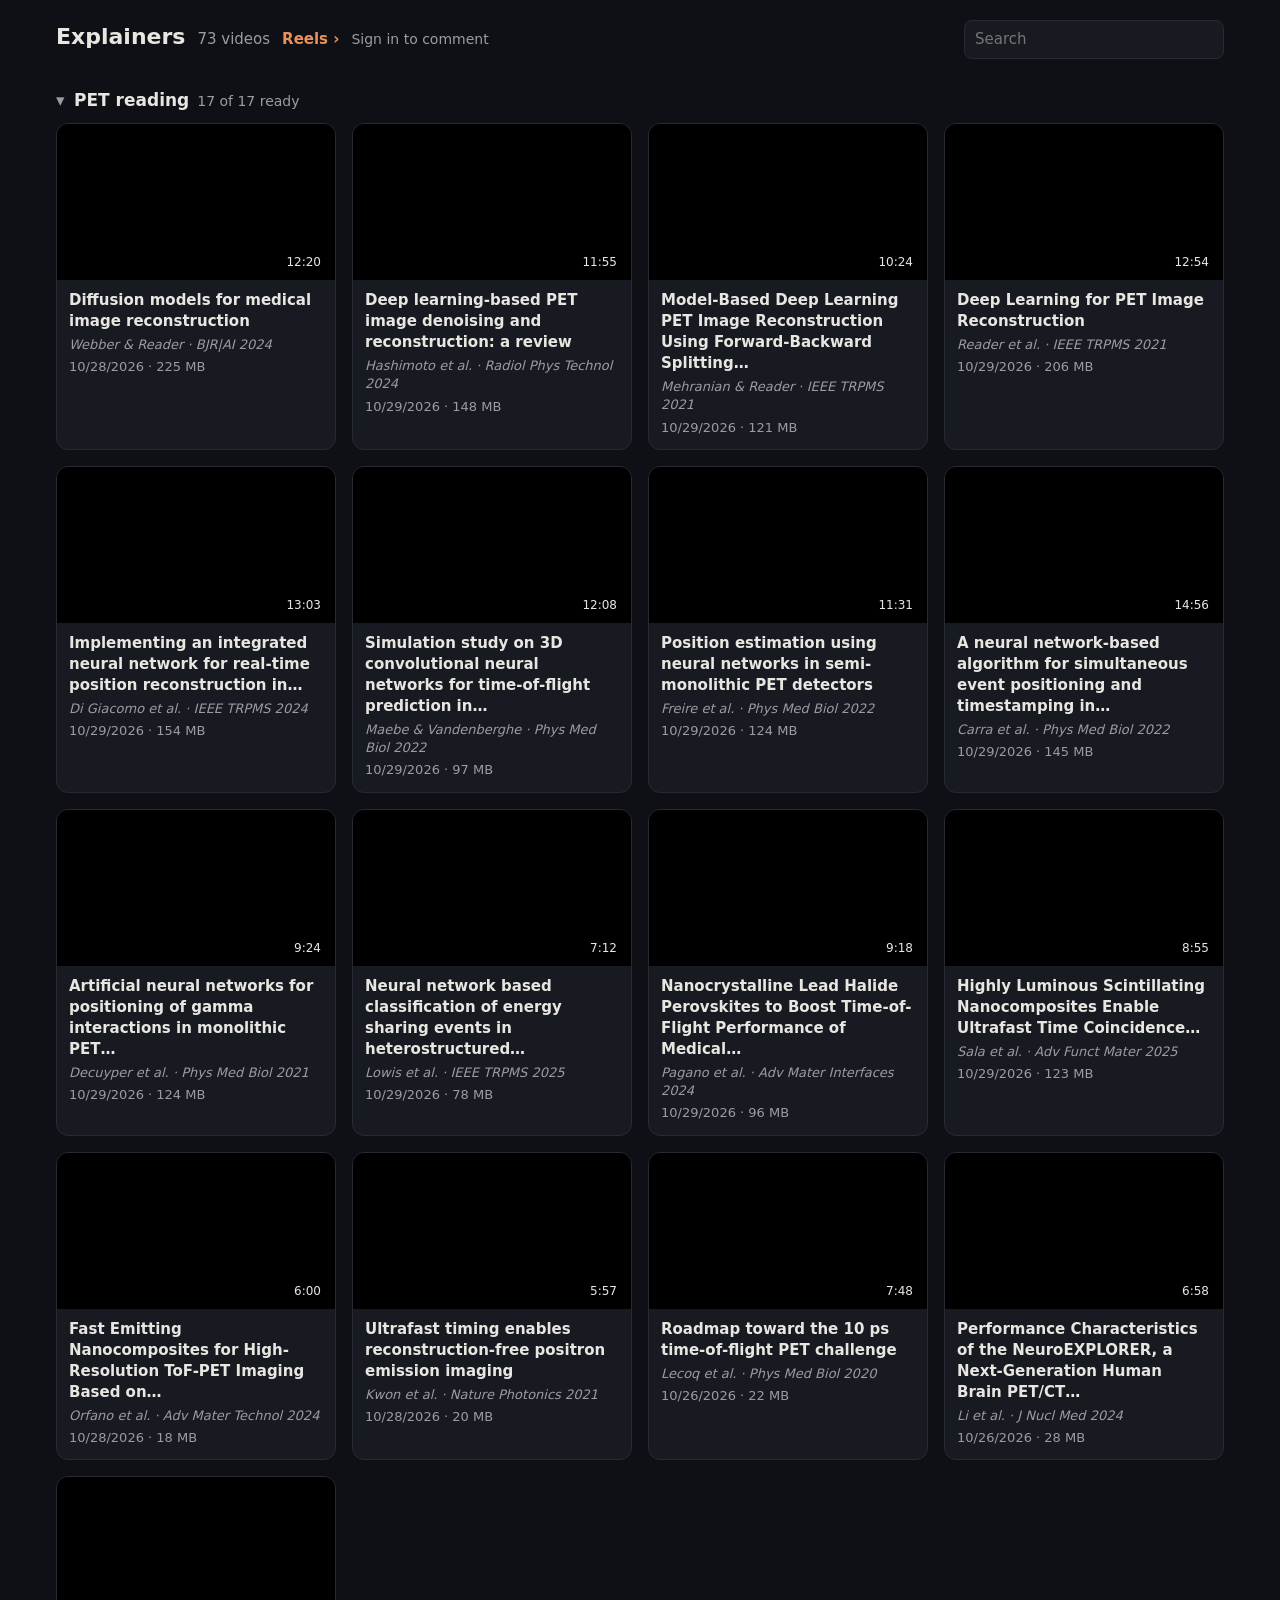
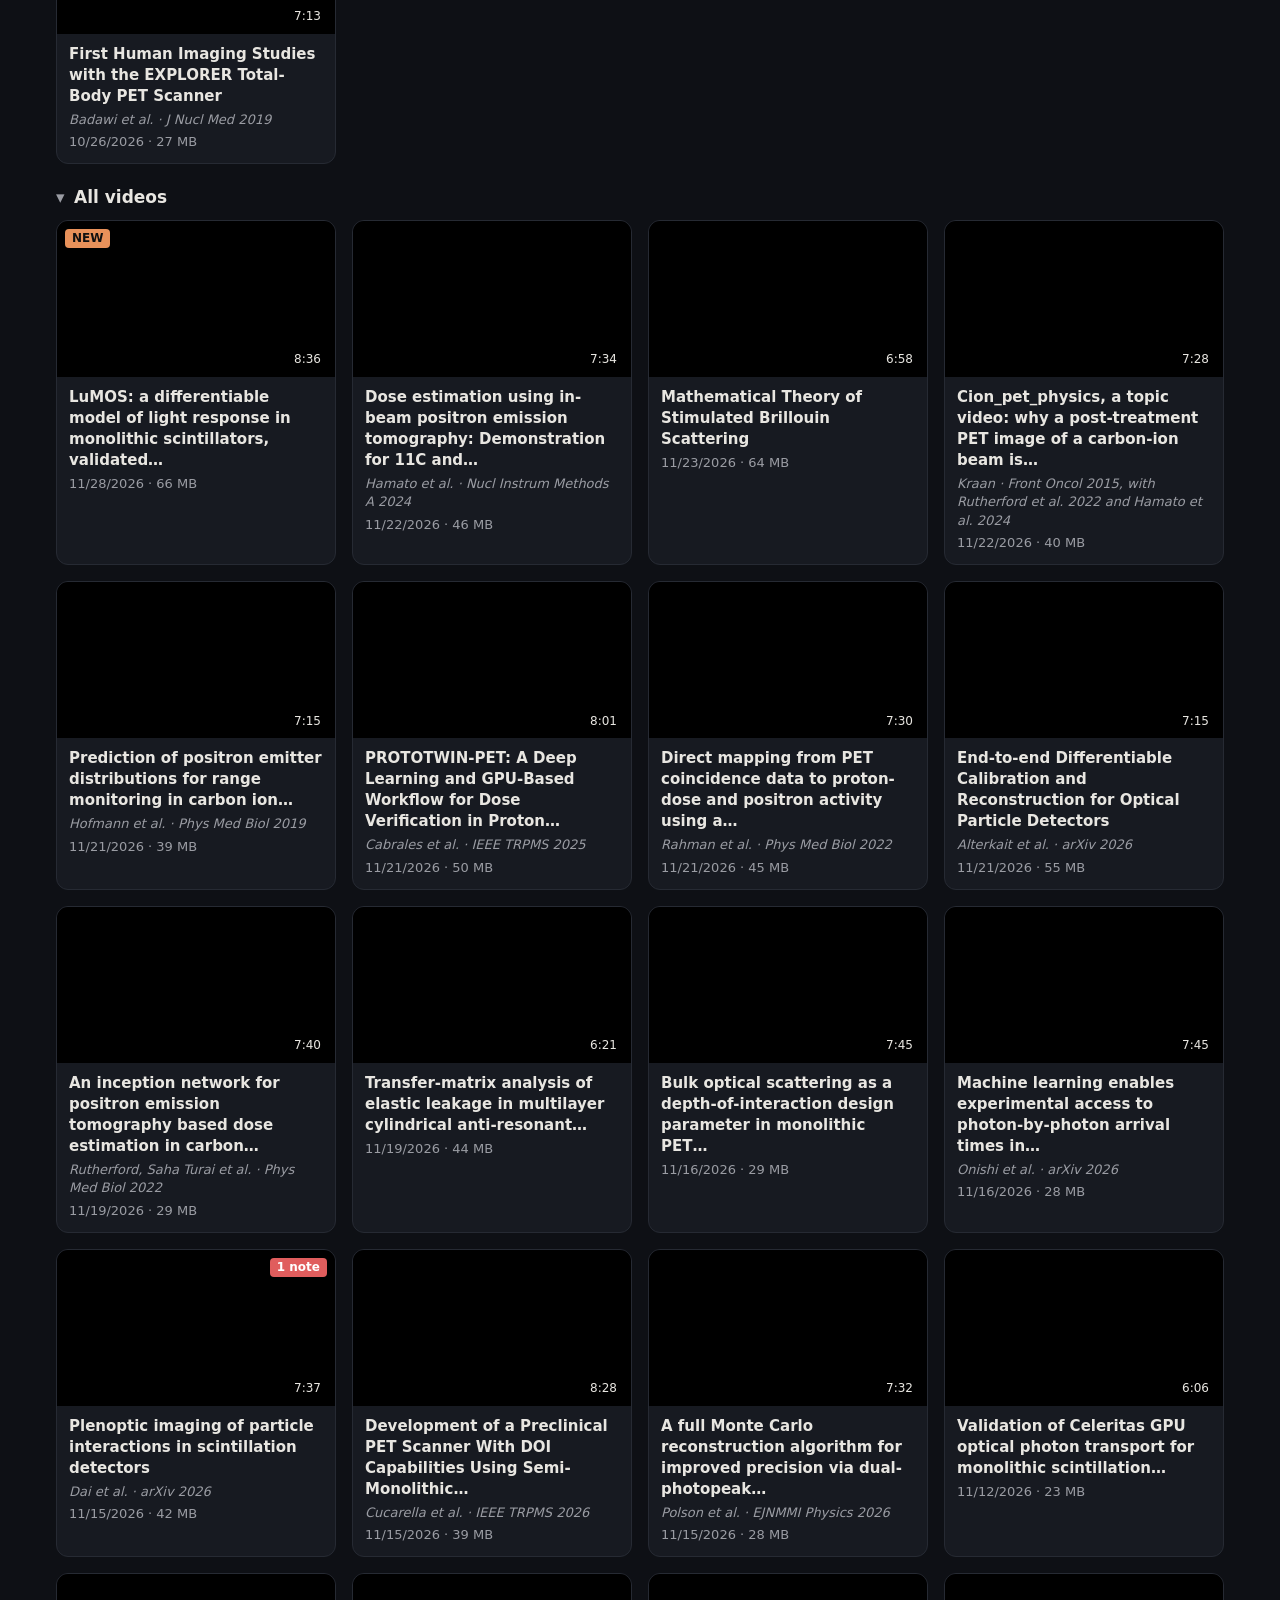
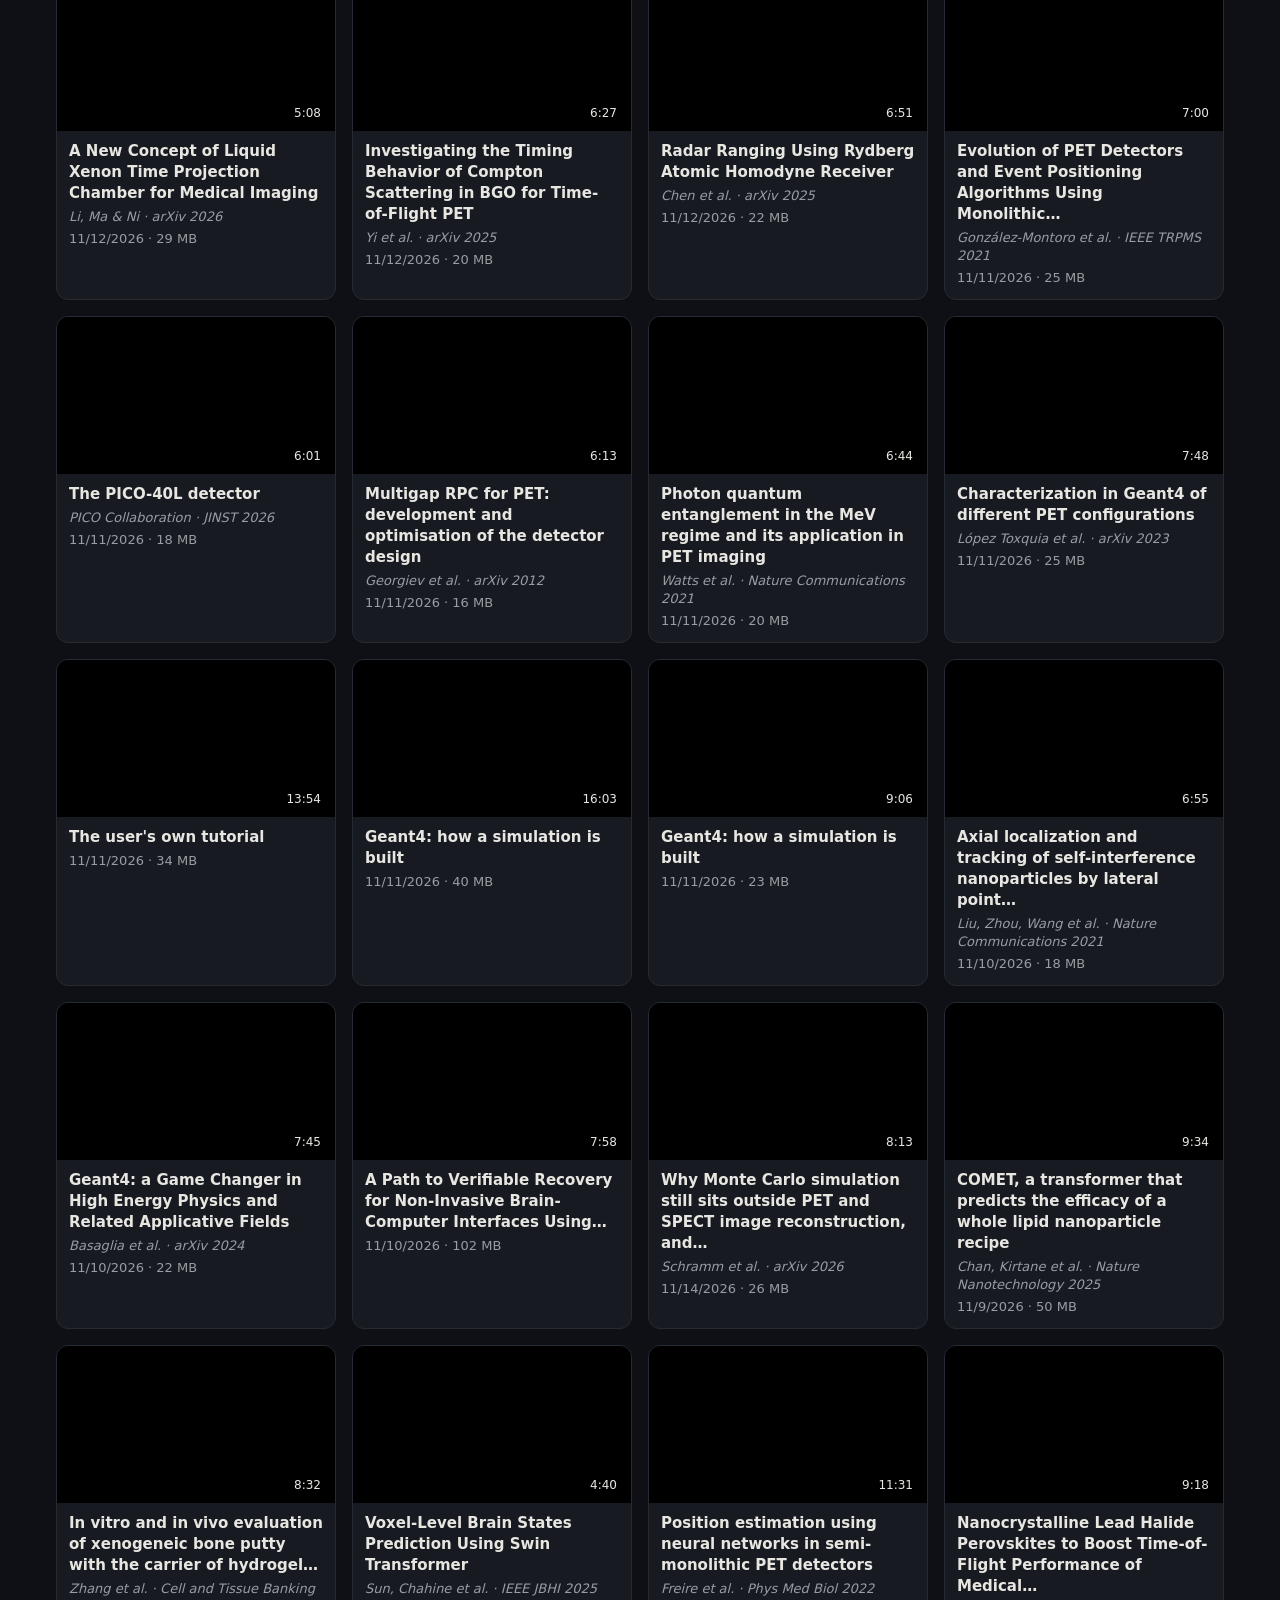
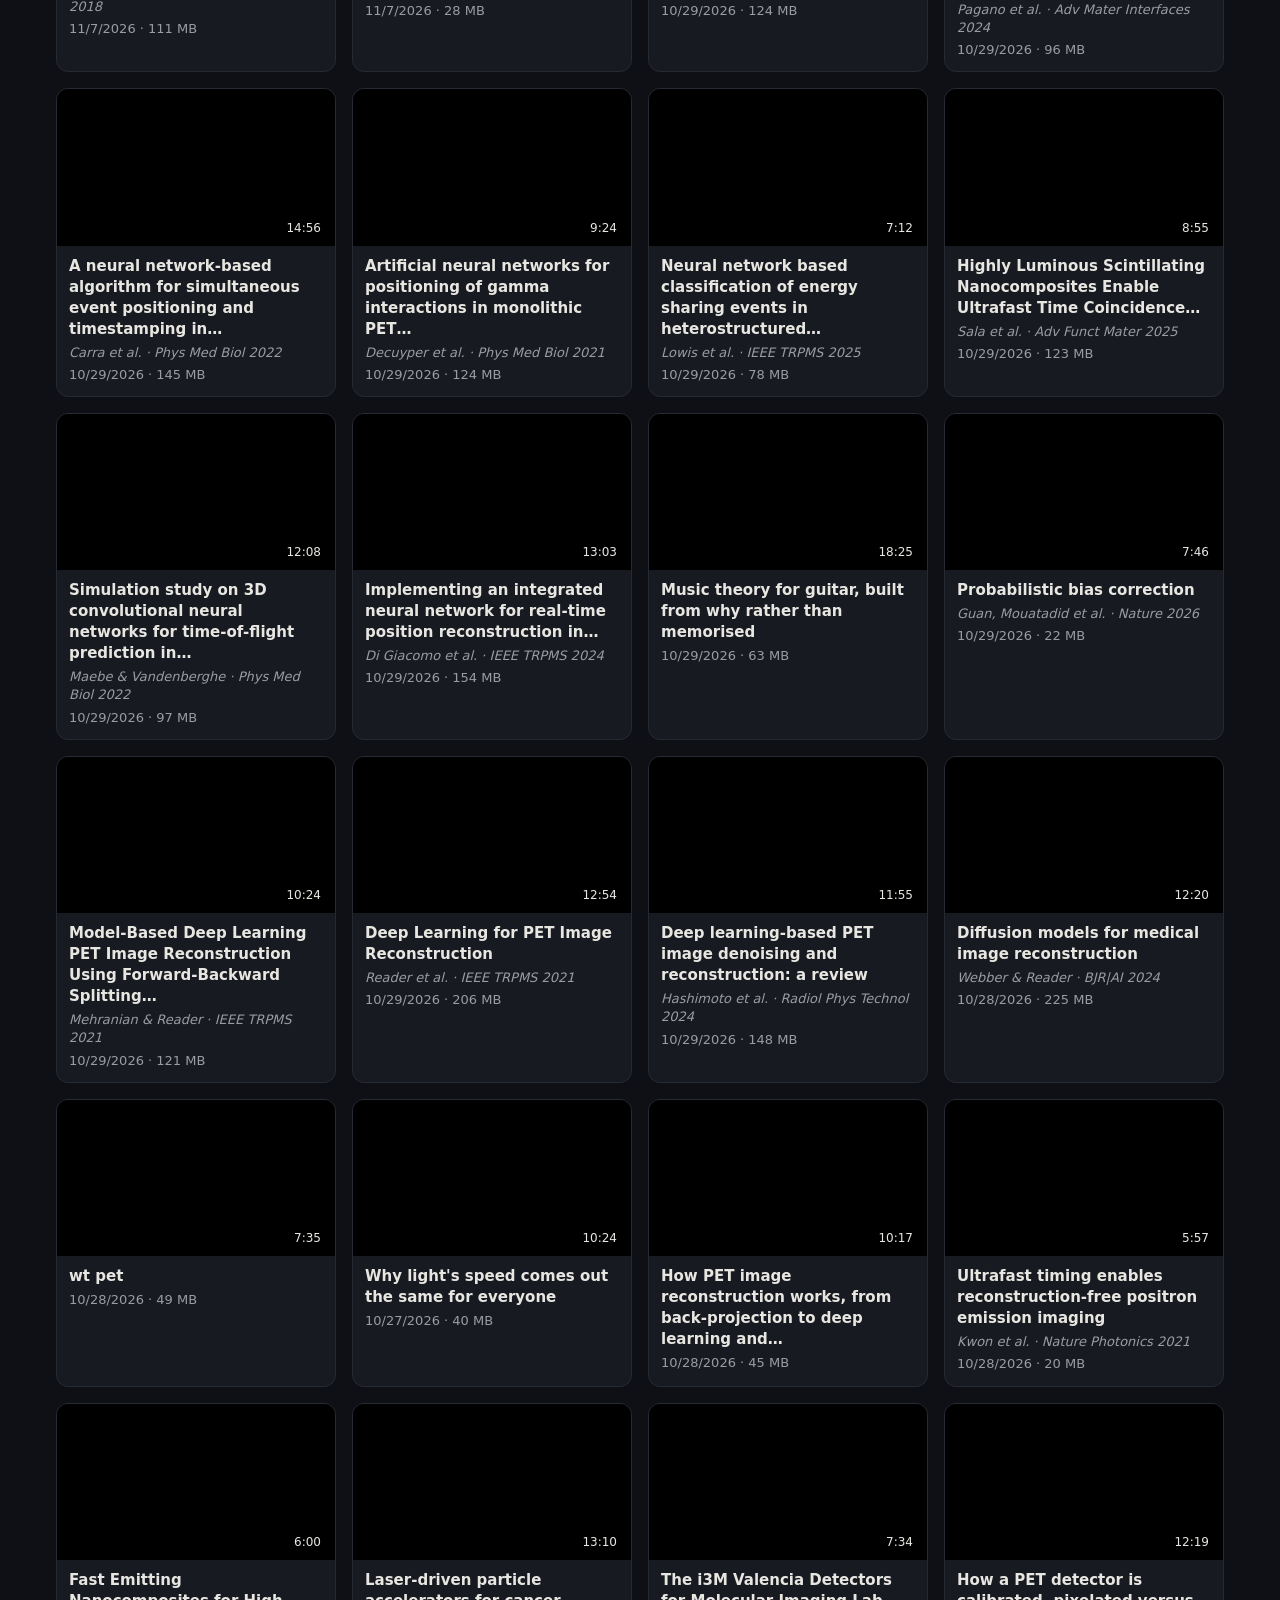
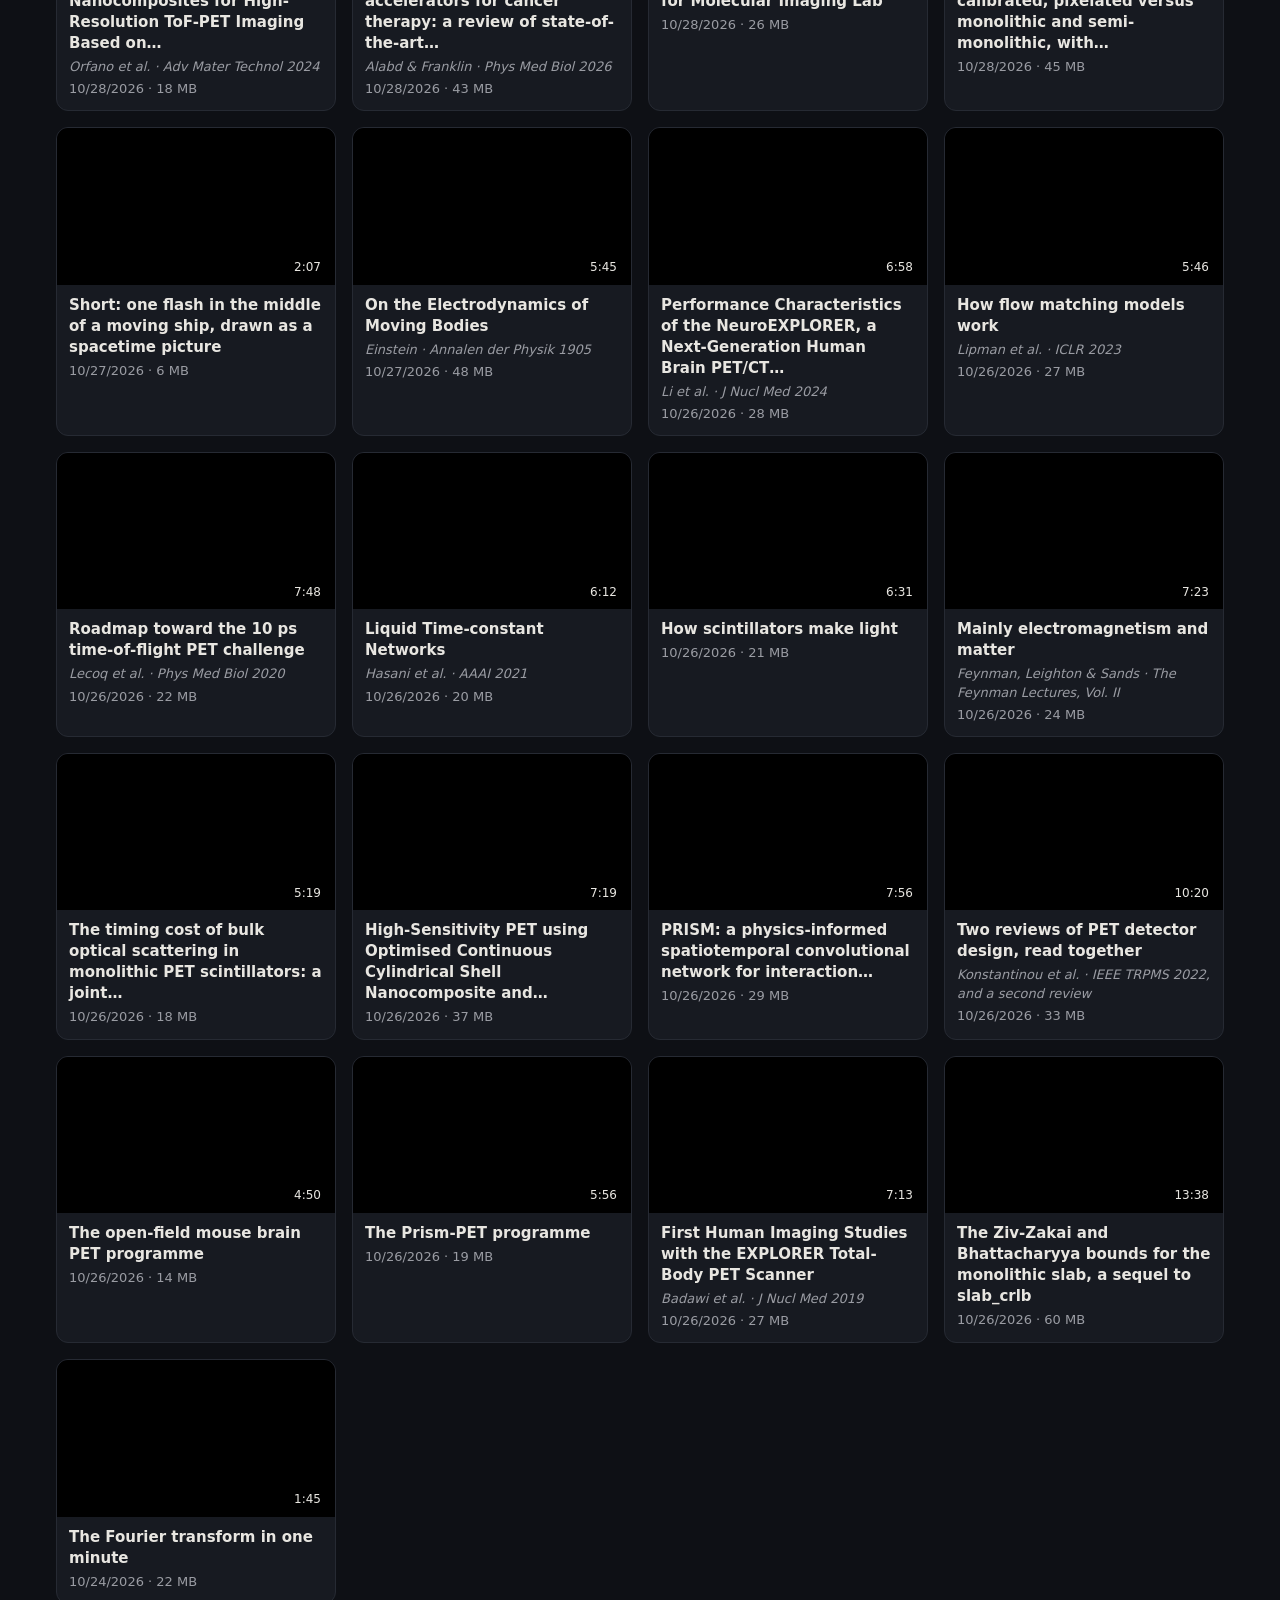
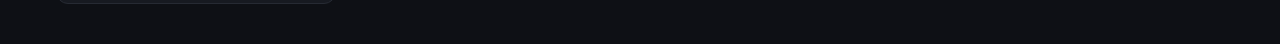
<file: index.html>
<!doctype html>
<html lang="en"><head><script src="config.js?v=b2b96f8d"></script><script src="site.js?v=b2b96f8d"></script><script src="live.js?v=b2b96f8d" defer></script><link rel="alternate" type="application/rss+xml" title="Explainers" href="feed.xml"><link rel="manifest" href="manifest.webmanifest"><link rel="apple-touch-icon" href="apple-touch-icon.png"><link rel="icon" type="image/png" sizes="192x192" href="icon-192.png"><meta charset="utf-8"><meta name="viewport" content="width=device-width,initial-scale=1">
<title>Explainers</title>
<style>
:root{--bg:#0e1015;--card:#171a21;--line:#262a33;--text:#e8e6e1;--mute:#9a9ca3;--acc:#e8915a}
*{box-sizing:border-box}body{margin:0;background:var(--bg);color:var(--text);font:15px/1.4 system-ui,-apple-system,sans-serif}
header{padding:20px 16px 8px;max-width:1200px;margin:auto;display:flex;align-items:baseline;gap:12px;flex-wrap:wrap}
h1{font-size:22px;margin:0;font-weight:600}#reels{color:var(--acc);text-decoration:none;font-weight:600}#count{color:var(--mute)}
#q{margin-left:auto;background:var(--card);border:1px solid var(--line);color:var(--text);border-radius:8px;padding:8px 10px;
  font:inherit;width:min(260px,100%)}
main{max-width:1200px;margin:auto;padding:0 16px 40px}
h2{font-size:17px;margin:22px 0 10px;font-weight:600;cursor:pointer;user-select:none}h2::before{content:'▾';display:inline-block;width:18px;color:var(--mute)}section.fold h2::before{content:'▸'}section.fold .grid{display:none}h2 .n{color:var(--mute);font-weight:400;margin-left:8px;font-size:14px}
.grid{display:grid;gap:16px;grid-template-columns:repeat(auto-fill,minmax(260px,1fr))}
.card{background:var(--card);border:1px solid var(--line);border-radius:12px;overflow:hidden;cursor:pointer;transition:transform .15s}
.card:hover{transform:translateY(-2px)}.card:focus-visible{outline:2px solid var(--acc)}
.th{position:relative;aspect-ratio:16/9;background:#000}.th img,.th video{width:100%;height:100%;object-fit:cover;display:block}
.dur{position:absolute;right:8px;bottom:8px;background:#000c;padding:1px 6px;border-radius:4px;font-size:12px}
.new{position:absolute;left:8px;top:8px;background:var(--acc);color:#111;padding:1px 7px;border-radius:4px;font-size:12px;font-weight:600}.new.upd{background:#6fd1a0}
.bar{position:absolute;left:0;bottom:0;height:3px;background:var(--acc)}
.meta{padding:10px 12px 12px}.t{font-weight:600}.s{color:var(--mute);font-size:13px;margin-top:4px}
#player{position:fixed;inset:0;background:#000;display:none;flex-direction:column;z-index:9}
#player.on{display:flex}#player video{flex:1;width:100%;min-height:0;background:#000}
#pbar{display:flex;gap:10px;align-items:center;padding:10px 16px;background:#111;flex-wrap:wrap}
#pbar button,#pbar select,#pbar a{background:#222;color:var(--text);border:1px solid #333;border-radius:8px;padding:8px 14px;font:inherit;cursor:pointer;text-decoration:none}
#pbar select{max-width:220px;padding:8px 10px}#pbar .on{border-color:var(--acc);color:var(--acc)}
#ptitle{flex:1;min-width:120px;overflow:hidden;text-overflow:ellipsis;white-space:nowrap}
.cite{font-style:italic}video::cue{font-size:clamp(14px,2.6vw,28px);background:#000b}
#pbody{flex:1;display:flex;min-height:0}
#capline{display:none;flex:0 0 auto;color:#fff;text-align:center;font-size:17px;line-height:1.35;padding:8px 14px;min-height:calc(2.7em + 16px);white-space:pre-line}#pbody video{flex:1;min-width:0}
#notes{width:min(340px,40vw);background:#14161c;border-left:1px solid #262a33;display:none;flex-direction:column;min-height:0}
#notes.on{display:flex}#nlist{flex:1;overflow:auto;padding:8px}
.note{display:flex;gap:8px;padding:8px;border-bottom:1px solid #222;font-size:14px}
.note .ts{color:var(--acc);cursor:pointer;font-variant-numeric:tabular-nums;white-space:nowrap}
.note .tx{flex:1;white-space:pre-wrap;word-break:break-word}.note .sc{color:var(--mute);font-size:12px}
.note .x{background:none;border:0;color:var(--mute);cursor:pointer;font-size:16px}
.note.done{opacity:.55}.note .rs{color:var(--mute);font-size:12px;margin-top:4px}.note .k{color:var(--acc);font-weight:600}
#rtog{background:none;border:0;color:var(--mute);cursor:pointer;font:inherit;font-size:13px;padding:10px 8px;text-align:left;width:100%}
#nform{padding:10px;border-top:1px solid #262a33;display:none;flex-direction:column;gap:8px}#nform.on{display:flex}
#nform textarea{background:#0e1015;color:var(--text);border:1px solid #333;border-radius:8px;padding:8px;font:inherit;min-height:90px;resize:vertical}
#nform .row{display:flex;gap:8px;align-items:center}#nat{color:var(--acc);flex:1}
#nform button,#notes .hd button{background:#222;color:var(--text);border:1px solid #333;border-radius:8px;padding:6px 12px;font:inherit;cursor:pointer}
#notes .hd{display:flex;align-items:center;padding:10px;border-bottom:1px solid #262a33;gap:8px}#notes .hd b{flex:1}
#srcs{width:min(360px,42vw);background:#14161c;border-left:1px solid #262a33;display:none;flex-direction:column;min-height:0}
#srcs.on{display:flex}#slist{flex:1;overflow:auto;padding:8px}#srcs .hd{display:flex;align-items:center;padding:10px;border-bottom:1px solid #262a33;gap:8px}#srcs .hd b{flex:1}
#srcs .hd button{background:#222;color:var(--text);border:1px solid #333;border-radius:8px;padding:6px 12px;font:inherit;cursor:pointer}
.src{padding:8px;border-bottom:1px solid #222;font-size:14px;border-left:3px solid transparent}.src.now{border-left-color:var(--acc);background:#1b1e26}
.src .ts{color:var(--acc);cursor:pointer;font-variant-numeric:tabular-nums}.src .sc{color:var(--mute);font-size:12px;margin-left:8px}
.src .w{margin-top:6px}.src .pg{color:var(--mute);font-size:12px}.src a.pg{color:var(--acc)}
.nb{position:absolute;right:8px;top:8px;background:#e05d5d;color:#fff;padding:1px 7px;border-radius:4px;font-size:12px;font-weight:600}
@media (max-width:700px){#pbar{gap:6px;padding:8px 10px}#pbar button,#pbar select,#pbar a{padding:6px 9px;font-size:14px}
  #back{order:-2}#ptitle{order:-1;flex-basis:calc(100% - 90px)}#pbar select{max-width:150px}#pbody{flex-direction:column}
  #pbody video{flex:0 0 auto;aspect-ratio:16/9;height:auto;margin:auto 0}#pbody.under video{margin-bottom:0}#pbody.under #capline{margin-bottom:auto}#notes,#srcs{width:100%;max-height:45vh;border-left:0;border-top:1px solid #262a33}}
</style></head><body>
<header><h1>Explainers</h1><span id="count"></span><a id="reels" href="/reels">Reels &rsaquo;</a><input id="q" placeholder="Search" aria-label="Search"></header>
<main id="grid"></main>
<div id="player"><div id="pbar"><button id="back">&larr; Back</button><span id="ptitle"></span>
<select id="chap" aria-label="Jump to a scene"></select><button id="spd" title="Playback speed">1&times;</button>
<button id="cc" title="Captions (c)">CC</button><button id="qual"></button>
<a id="paper" target="_blank" rel="noopener">Paper &#8599;</a>
<button id="sbtn" title="Where the narration's facts come from in the paper (lit while one is being said)">Sources</button>
<button id="nbtn" title="Note at this moment (n)">Note</button><button id="ntog">Notes</button></div>
<div id="pbody"><video id="vid" controls playsinline preload="metadata"></video><div id="capline" aria-live="off"></div>
<div id="notes"><div class="hd"><b>Feedback</b><button id="nclose">Hide</button></div><div id="nlist"></div>
<div id="nform"><div class="row"><span id="nat"></span></div>
<textarea id="ntext" placeholder="What should change here? (Enter saves, Shift+Enter for a new line)"></textarea>
<div class="row"><button id="nsave">Save</button><button id="ncancel">Cancel</button></div></div></div>
<div id="srcs"><div class="hd"><b>Sources</b><button id="sclose">Hide</button></div><div id="slist"></div></div></div></div>
<script>
// window.SITE is set on the website (site/public/site.js): the list, playlists and notes come from there instead of this server
const SITE=window.SITE||null,HOME=SITE?'./':'/',NEWDAYS=SITE?7:1;
if(SITE)document.getElementById('reels').href='reels.html';
const grid=document.getElementById('grid'),vid=document.getElementById('vid'),player=document.getElementById('player');
let list=[],pls=[],cur=null,curPl=null,small=false;
const fmt=s=>{s=Math.round(s);return Math.floor(s/60)+':'+String(s%60).padStart(2,'0')};
const pos=id=>{try{return +localStorage.getItem('pos:'+id)||0}catch(e){return 0}};
const save=(id,t)=>{try{localStorage.setItem('pos:'+id,t)}catch(e){}};
// seen:<id> holds the render last opened here (its mtime), so a newer render shows as UPDATED; older pages stored 1
const seenAt=id=>{try{const s=localStorage.getItem('seen:'+id);return s===null?null:+s}catch(e){return 0}};
const markSeen=v=>{try{localStorage.setItem('seen:'+v.id,Math.floor(v.mtime))}catch(e){}};
function card(v){
  const d=document.createElement('div');d.className='card';d.tabIndex=0;
  const age=(Date.now()/1000-v.born)/86400,p=pos(v.id),s=seenAt(v.id);
  const badge=age<NEWDAYS&&s===null&&!p?'<span class="new">NEW</span>':s>1&&v.mtime>=s+1?'<span class="new upd">UPDATED</span>':'';
  d.innerHTML=`<div class="th"><img loading="lazy" alt=""><span class="dur">${fmt(v.dur)}</span>${badge}${v.notes?`<span class="nb">${v.notes} note${v.notes>1?'s':''}</span>`:''}
    ${p>5?`<div class="bar" style="width:${Math.min(100,100*p/v.dur)}%"></div>`:''}</div>
    <div class="meta"><div class="t"></div>${v.paper&&v.paper.cite?'<div class="s cite"></div>':''}<div class="s">${new Date(v.mtime*1000).toLocaleDateString()} · ${(v.size/1048576).toFixed(0)} MB</div></div>`;
  d.querySelector('.t').textContent=v.title;if(d.querySelector('.cite'))d.querySelector('.cite').textContent=v.paper.cite;
  const img=d.querySelector('img');img.src=v.thumb;
  img.onerror=()=>{const f=document.createElement('video');f.src=v.src+'#t=20';f.muted=true;f.preload='metadata';f.playsInline=true;img.replaceWith(f)};
  d.onclick=()=>play(v,d.dataset.pl);d.onkeydown=e=>{if(e.key==='Enter')play(v,d.dataset.pl)};
  return d}
// a row folds away on a tap of its heading, remembered per device; a search shows every row open
const folded=k=>{try{return localStorage.getItem('fold:'+k)==='1'}catch(e){return false}};
function section(name,n,cards){const s=document.createElement('section'),h=document.createElement('h2'),g=document.createElement('div');
  h.textContent=name||'All videos';if(n){const c=document.createElement('span');c.className='n';c.textContent=n;h.append(c)}
  const k=name||'All videos';if(folded(k)&&!document.getElementById('q').value)s.className='fold';
  h.onclick=()=>{const f=s.classList.toggle('fold');try{localStorage.setItem('fold:'+k,f?'1':'0')}catch(e){}};
  g.className='grid';g.append(...cards);s.append(h,g);return s}
function render(){const q=document.getElementById('q').value.toLowerCase(),by=Object.fromEntries(list.map(v=>[v.id,v]));
  const hit=v=>v.title.toLowerCase().includes(q)||v.id.includes(q),out=[];
  for(const p of pls){const cards=[];order(p).forEach(v=>{if(hit(v)){const c=card(v);c.dataset.pl=p.name;cards.push(c)}});
    const have=p.ids.filter(id=>by[id]).length;if(cards.length)out.push(section(p.name,have+' of '+p.ids.length+' ready',cards))}
  const shown=list.filter(hit).map(v=>card(v));if(shown.length)out.push(section(pls.length?'All videos':'',null,shown));
  grid.replaceChildren(...out);document.getElementById('count').textContent=list.length+' videos'}
// a playlist's rendered videos, newest paper first
function order(p){const by=Object.fromEntries(list.map(v=>[v.id,v]));return p.ids.map(id=>by[id]).filter(Boolean).sort((a,b)=>b.born-a.born)}
function next(){if(!cur||!curPl)return null;const p=pls.find(p=>p.name===curPl);if(!p)return null;
  const o=order(p),i=o.findIndex(v=>v.id===cur.id);return i>=0&&o[i+1]||null}
function play(v,pl){cur=v;curPl=pl||null;markSeen(v);document.getElementById('ptitle').textContent=v.title;
  document.getElementById('qual').style.display=v.small?'':'none';
  const pa=document.getElementById('paper');pa.style.display=v.paper&&v.paper.url?'':'none';
  if(v.paper&&v.paper.url){pa.href=v.paper.url;pa.title=v.paper.cite||''}
  load(pos(v.id));loadChapters(v);loadSources(v);player.classList.add('on');
  if(!history.state)history.pushState({p:1},'')}
// speed and captions are remembered per device; the subtitles are fetched and handed over as a blob, so the video
// itself never needs to be requested with CORS
const ls=(k,d)=>{try{const v=localStorage.getItem(k);return v===null?d:v}catch(e){return d}},lset=(k,v)=>{try{localStorage.setItem(k,v)}catch(e){}};
const RATES=[1,1.25,1.5,1.75,2];let rate=+ls('speed',1)||1,cc=ls('cc','0')==='1',capUrl=null,capFor=null;
function showRate(){const b=document.getElementById('spd');b.textContent=rate+'×';b.classList.toggle('on',rate!==1);vid.defaultPlaybackRate=vid.playbackRate=rate}
document.getElementById('spd').onclick=()=>{rate=RATES[(RATES.indexOf(rate)+1)%RATES.length];lset('speed',rate);showRate()};
// on a phone held upright the captions go in the empty space under the picture, so they never cover it; fullscreen
// and wide screens keep them on the video
const capline=document.getElementById('capline'),below=matchMedia('(max-width:700px) and (orientation:portrait)');
const isFull=()=>!!(document.fullscreenElement||document.webkitFullscreenElement||vid.webkitDisplayingFullscreen);
function drawCue(){const t=vid.textTracks[0],c=t&&t.activeCues;capline.textContent=c&&c.length?[...c].map(x=>x.text).join('\n'):''}
function showCC(){const b=document.getElementById('cc'),under=cc&&below.matches&&!isFull();b.classList.toggle('on',cc);
  for(const t of vid.textTracks)t.mode=cc&&!under?'showing':'hidden';capline.style.display=under?'block':'none';
  document.getElementById('pbody').classList.toggle('under',under);drawCue()}
below.addEventListener('change',showCC);['fullscreenchange','webkitfullscreenchange'].forEach(e=>document.addEventListener(e,showCC));
['webkitbeginfullscreen','webkitendfullscreen'].forEach(e=>vid.addEventListener(e,()=>setTimeout(showCC,0)));
document.getElementById('cc').onclick=()=>{cc=!cc;lset('cc',cc?'1':'0');showCC()};
async function loadCaptions(v){vid.querySelectorAll('track').forEach(t=>t.remove());const b=document.getElementById('cc');
  b.style.display=v.vtt?'':'none';if(!v.vtt)return;
  if(capFor!==v.vtt){try{const r=await fetch(v.vtt);if(!r.ok)throw 0;if(capUrl)URL.revokeObjectURL(capUrl);
    capUrl=URL.createObjectURL(new Blob([await r.text()],{type:'text/vtt'}));capFor=v.vtt}catch(e){b.style.display='none';return}}
  if(cur!==v)return;const t=document.createElement('track');Object.assign(t,{kind:'subtitles',srclang:'en',label:'English',src:capUrl});
  vid.append(t);t.track.addEventListener('cuechange',drawCue);showCC();t.addEventListener('load',showCC)}
function load(t){loadNotes();vid.src=small&&cur.small?cur.small:cur.src;document.getElementById('qual').textContent=small?'Small':'HD';
  loadCaptions(cur);
  vid.addEventListener('loadedmetadata',()=>{showRate();if(t>5&&t<vid.duration-10)vid.currentTime=t;vid.play().catch(()=>{})},{once:true})}
// scenes as chapters: a picker that follows the playhead and jumps on a pick
const chap=document.getElementById('chap');let chaps=[];
async function loadChapters(v){chaps=[];chap.style.display='none';
  try{chaps=SITE?(v.chapters||[]):await (await fetch('/api/chapters?id='+encodeURIComponent(v.id))).json()}catch(e){}
  if(cur!==v||chaps.length<2)return;
  chap.replaceChildren(...chaps.map(([n,a],i)=>Object.assign(document.createElement('option'),{value:i,textContent:(i+1)+'. '+n+' · '+fmt(a)})));
  chap.style.display='';syncChap()}
function syncChap(){if(!chaps.length||document.activeElement===chap)return;let i=0;
  for(let k=0;k<chaps.length;k++)if(vid.currentTime+0.25>=chaps[k][1])i=k;if(chap.selectedIndex!==i)chap.selectedIndex=i}
chap.onchange=()=>{const c=chaps[+chap.value];if(c){vid.currentTime=c[1];vid.play().catch(()=>{})}chap.blur()};
vid.addEventListener('timeupdate',syncChap);vid.addEventListener('seeked',syncChap);
// where each claim comes from: the plan's cite lines, checked against the paper and timed by the captions
// (tools/sources.py). The button is lit while a cited block is being said; the panel follows the playhead.
const srcs=document.getElementById('srcs'),sbtn=document.getElementById('sbtn'),slist=document.getElementById('slist');let srcNow=-1;
// a page link opens that page: in the paper store holding the PDF (papers.json "store", the viewer's #/Key, which takes
// /p<page>/<quote> and highlights the quote; it needs access to that store), or on arXiv; a DOI only reaches a landing page
const pageUrl=(p,pg,q)=>{const u=p&&p.url||'';return p&&p.store?p.store+'/p'+pg+'/'+encodeURIComponent(q||''):/arxiv\.org\/abs\//.test(u)?u.replace('/abs/','/pdf/')+'#page='+pg:''};
function loadSources(v){srcNow=-1;const s=v.sources||[];sbtn.style.display=s.length?'':'none';sbtn.classList.remove('on');srcs.classList.remove('on');
  slist.replaceChildren(...s.map(b=>{const d=document.createElement('div');d.className='src';
    const ts=document.createElement('span');ts.className='ts';ts.textContent=fmt(b.t);ts.onclick=()=>{vid.currentTime=b.t};
    const sc=document.createElement('span');sc.className='sc';sc.textContent=b.scene;d.append(ts,sc);
    for(const [pg,text,kind] of b.cites){const w=document.createElement('div');w.className='w';
      const link=pg&&pageUrl(v.paper,pg,kind==='quote'?text:''),where=document.createElement(link?'a':'span');where.className='pg';
      where.textContent=kind==='computed'?'worked out: ':kind==='figure'?'read off a figure, p. '+pg+': ':'p. '+pg+' ';
      if(link)Object.assign(where,{href:link,target:'_blank',rel:'noopener',title:v.paper.store?'Opens the paper at this passage in the paper store (needs access to it)':'Opens the paper at this page'});
      const q=document.createElement('span');q.textContent=kind==='quote'?'“'+text+'”':text;w.append(where,q);d.append(w)}
    return d}))}
function syncSrc(){const s=cur&&cur.sources;if(!s||!s.length)return;const t=vid.currentTime,i=s.findIndex(b=>t>=b.t&&t<b.e);
  sbtn.classList.toggle('on',i>=0);if(i===srcNow)return;srcNow=i;[...slist.children].forEach((d,k)=>d.classList.toggle('now',k===i));
  if(i>=0&&srcs.classList.contains('on')){const d=slist.children[i];requestAnimationFrame(()=>slist.scrollTo({top:d.offsetTop-slist.offsetTop-8,behavior:'smooth'}))}}
sbtn.onclick=()=>{srcs.classList.toggle('on');srcNow=-2;syncSrc()};document.getElementById('sclose').onclick=()=>srcs.classList.remove('on');
vid.addEventListener('timeupdate',syncSrc);vid.addEventListener('seeked',syncSrc);
const notesEl=document.getElementById('notes'),nform=document.getElementById('nform'),ntext=document.getElementById('ntext');
let noteT=0,notes=[],showDone=false;
// Open notes are the to-do list. Resolved ones stay in feedback.json as the record of what each led to, folded
// away below them; one made on an earlier cut may point at a moment that has since moved.
function noteRow(n){const d=document.createElement('div');d.className='note'+(n.status==='open'?'':' done');
  d.innerHTML='<span class="ts"></span><div class="tx"></div><button class="x" title="Delete">&times;</button>';
  const ts=d.querySelector('.ts');ts.textContent=fmt(n.t);ts.onclick=()=>{vid.currentTime=n.t;vid.pause()};
  const tx=d.querySelector('.tx');tx.textContent=n.text;
  if(n.by){const b=document.createElement('div');b.className='sc';b.textContent='@'+n.by;tx.prepend(b)}
  if(SITE&&!n.mine)d.querySelector('.x').remove();   // on the site, only your own comments can be deleted
  if(n.scene){const s=document.createElement('div');s.className='sc';s.textContent=n.scene+' @ '+n.scene_t+' s'+
    (n.status!=='open'&&n.render&&cur.mtime&&Math.abs(n.render-cur.mtime)>2?' · earlier cut':'');tx.append(s)}
  if(n.resolution){const r=document.createElement('div');r.className='rs';const k=document.createElement('span');k.className='k';
    k.textContent=(n.kind||'done')+': ';r.append(k,n.resolution);tx.append(r)}
  if(d.querySelector('.x'))d.querySelector('.x').onclick=async()=>{if(!confirm('Delete this note?'))return;
    if(SITE){await SITE.delNote(cur.id,n);return loadNotes()}
    await fetch('/api/notes/delete',{method:'POST',headers:{'Content-Type':'application/json'},body:JSON.stringify({id:cur.id,nid:n.nid})});loadNotes()};
  return d}
async function loadNotes(){if(!cur)return;try{notes=SITE?await SITE.notes(cur.id):await (await fetch('/api/notes?id='+encodeURIComponent(cur.id))).json()}catch(e){notes=[]}
  const by=(a,b)=>a.t-b.t,open=notes.filter(n=>n.status==='open').sort(by),done=notes.filter(n=>n.status!=='open').sort(by);
  const rows=open.map(noteRow);
  if(!open.length)rows.push(Object.assign(document.createElement('div'),{className:'sc',textContent:'No open notes.',style:'padding:8px'}));
  if(done.length){const b=document.createElement('button');b.id='rtog';b.textContent=(showDone?'▾':'▸')+' Resolved ('+done.length+')';
    b.onclick=()=>{showDone=!showDone;loadNotes()};rows.push(b);if(showDone)rows.push(...done.map(noteRow))}
  document.getElementById('nlist').replaceChildren(...rows);
  document.getElementById('ntog').textContent='Notes'+(open.length?' ('+open.length+')':'')}
function startNote(){if(!cur)return;vid.pause();noteT=vid.currentTime;notesEl.classList.add('on');nform.classList.add('on');
  document.getElementById('nat').textContent='at '+fmt(noteT);ntext.value='';ntext.focus()}
async function saveNote(){const text=ntext.value.trim();if(!text||!cur)return;
  if(SITE){if(!await SITE.addNote(cur.id,noteT,text))return}else
  await fetch('/api/notes',{method:'POST',headers:{'Content-Type':'application/json'},body:JSON.stringify({id:cur.id,t:noteT,text})});
  nform.classList.remove('on');loadNotes()}
document.getElementById('nbtn').onclick=startNote;
document.getElementById('ntog').onclick=()=>notesEl.classList.toggle('on');
document.getElementById('nclose').onclick=()=>notesEl.classList.remove('on');
document.getElementById('nsave').onclick=saveNote;
document.getElementById('ncancel').onclick=()=>nform.classList.remove('on');
ntext.onkeydown=e=>{if(e.key==='Enter'&&!e.shiftKey&&!e.isComposing){e.preventDefault();saveNote()}if(e.key==='Escape')nform.classList.remove('on');e.stopPropagation()};
document.addEventListener('keydown',e=>{const a=document.activeElement;
  if(cur&&e.key==='n'&&a!==ntext&&a!==document.getElementById('q')){e.preventDefault();startNote()}
  if(cur&&e.key==='c'&&a!==ntext&&a!==document.getElementById('q')&&vid.textTracks.length){cc=!cc;lset('cc',cc?'1':'0');showCC()}});
function close(){nform.classList.remove('on');if(cur)save(cur.id,vid.currentTime);vid.pause();vid.removeAttribute('src');vid.load();player.classList.remove('on');cur=null;render()}
document.getElementById('qual').onclick=()=>{small=!small;load(vid.currentTime)};
document.getElementById('back').onclick=()=>history.back();
window.onpopstate=()=>{if(cur)close()};
vid.ontimeupdate=()=>{if(cur&&Math.floor(vid.currentTime)%5===0)save(cur.id,vid.currentTime)};
vid.onended=()=>{if(!cur)return;save(cur.id,0);const n=next();if(n)play(n,curPl)};
document.getElementById('q').oninput=render;
async function refresh(){try{const [n,p]=SITE?await SITE.videos():await Promise.all([fetch('/api/videos').then(r=>r.json()),fetch('/api/playlists').then(r=>r.json())]);
  if(JSON.stringify([n,p])!==JSON.stringify([list,pls])){list=n;pls=p;if(!cur)render()}}catch(e){}
  const m=location.hash.match(/^#v=([^&]+)&t=(\d+)/);   // from a reel's Full button: open that video at that moment
  if(m){const v=list.find(x=>x.id===decodeURIComponent(m[1]));history.replaceState(null,'',location.pathname);
    if(v){save(v.id,+m[2]);play(v)}}}
refresh();setInterval(()=>{refresh();if(cur&&!document.hidden&&document.activeElement!==ntext)loadNotes()},20000);window.addEventListener('hashchange',refresh);   // notes others leave appear within 20 s
</script></body></html>
</file>
